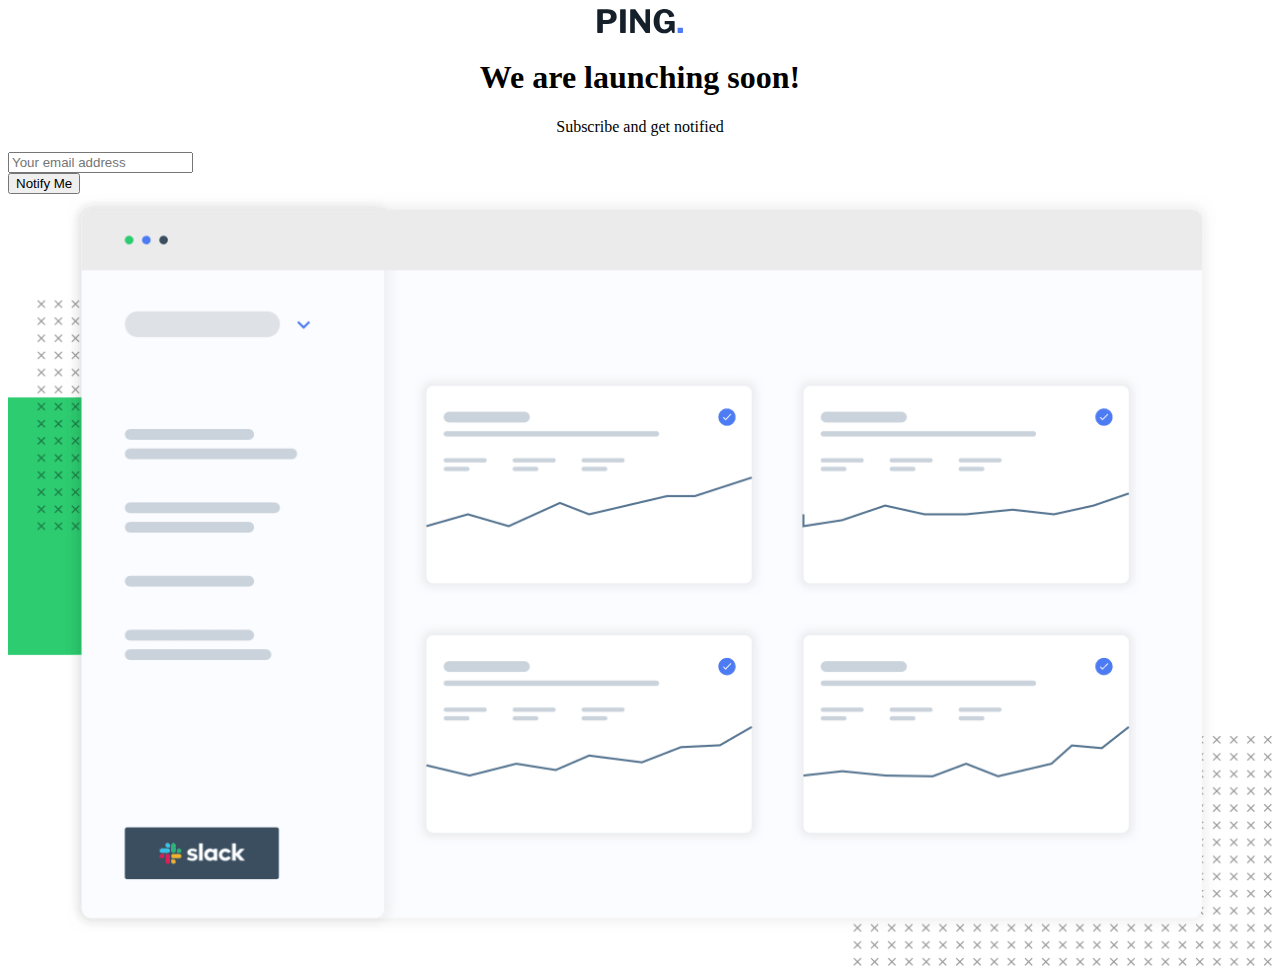
<file: index.html>
<!DOCTYPE html>
<html lang="en">
  <head>
    <meta charset="UTF-8" />
    <meta http-equiv="X-UA-Compatible" content="IE=edge" />
    <meta name="viewport" content="width=device-width, initial-scale=1.0" />
    <link
      href="https://cdn.jsdelivr.net/npm/bootstrap@5.2.0/dist/css/bootstrap.min.css"
      rel="stylesheet"
      integrity="sha384-gH2yIJqKdNHPEq0n4Mqa/HGKIhSkIHeL5AyhkYV8i59U5AR6csBvApHHNl/vI1Bx"
      crossorigin="anonymous"
    />
    <link rel="stylesheet" href="style.css" />
    <title>Document</title>
  </head>
  <body>
    <div class="container">
        <div class="row">
          <div class="col-12 mb-5">
            <div style="text-align: center;">
              <img src="logo.svg">
            </div>
          </div>
        </div>
  
        <div class="row align-items-center">
          <div class="col-12">
            <div style="text-align: center;">
              <h1>We are launching soon!</h1>
              <p>Subscribe and get notified</p>
            </div>
          </div>
        </div>
  
        
        <form class="row g-3">
          <div class="col-sm-12 col-md-9">
            <input type="email" class="p-3 form-control rounded-pill" placeholder="Your email address">
          </div>
          <div class="col-sm-12 col-md-3">
            <button type="submit" class="btn btn-primary rounded-pill mb-5 p-3">Notify Me</button>
          </div>
        </form>
  
        <div class="row">
          <div class="col-12">
            <div>
              <img src="illustration-dashboard.png" width="100%">
            </div>
          </div>
        </div>
        </div>

    <script
      src="https://cdn.jsdelivr.net/npm/bootstrap@5.2.0/dist/js/bootstrap.bundle.min.js"
      integrity="sha384-A3rJD856KowSb7dwlZdYEkO39Gagi7vIsF0jrRAoQmDKKtQBHUuLZ9AsSv4jD4Xa"
      crossorigin="anonymous"
    ></script>
  </body>
</html>
</file>
<file: style.css>
.submit{
    color: #fff;
    background-color: #0d6efd;
    border-color: #0d6efd;
    border-radius: 50rem;
    padding: 1rem;
}
.logo{
    text-align: center;
}
</file>
